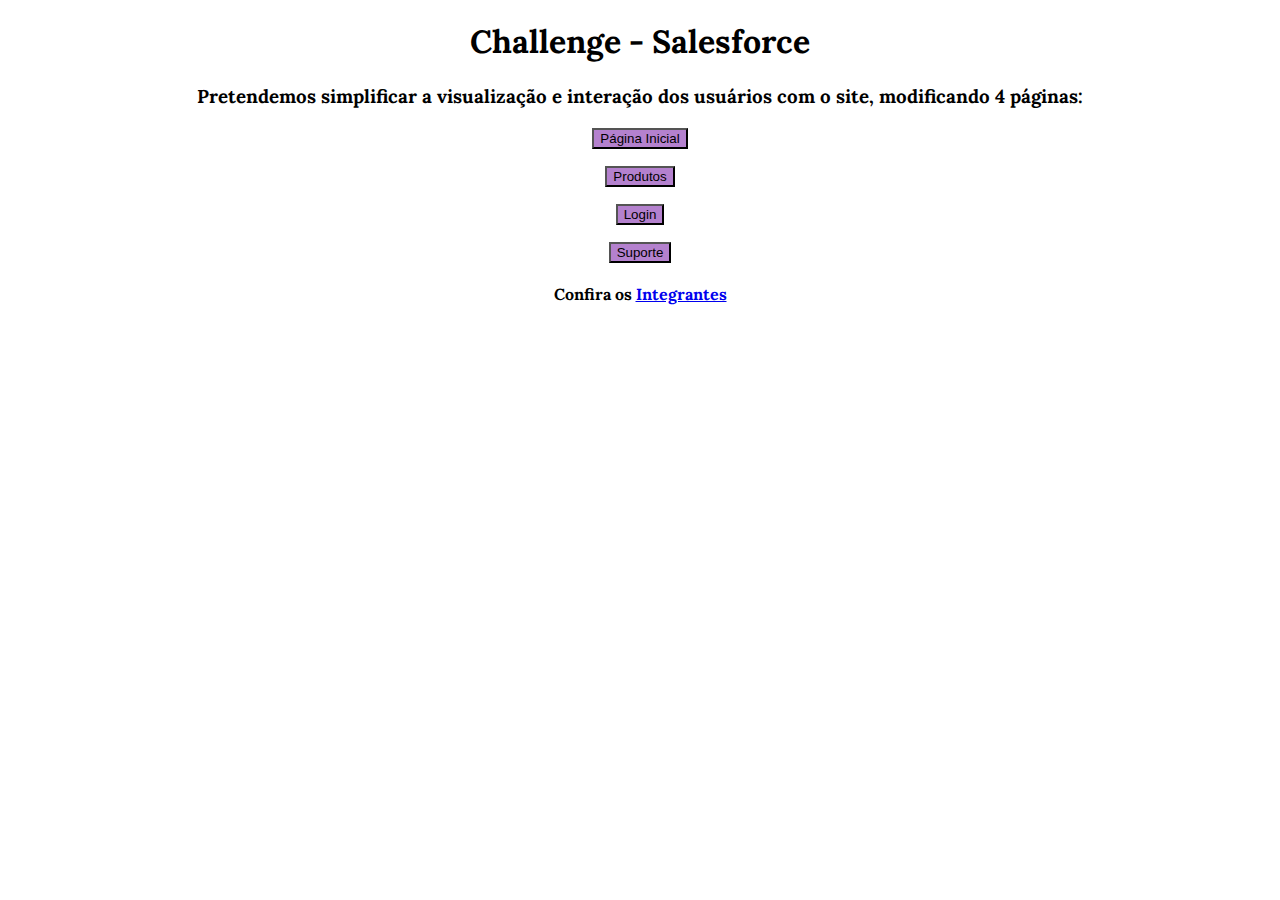
<file: index.html>
<!DOCTYPE html>
<html lang="pt">
<head>
    <link rel="stylesheet" href="style.css">
    <meta charset="UTF-8">
    <meta name="viewport" content="width=device-width, initial-scale=1.0">
    <title>Projeto</title>
</head>
<body>
    <h1>
       Challenge - Salesforce
    </h1>
    <h3>
        Pretendemos simplificar a visualização e interação dos usuários com o site, modificando 4 páginas:
    </h3>
    <p>
     <a href="file:///C:/Users/Carol/OneDrive/Documentos/challenge/PaginaInicial.html"><button>Página Inicial</button></a>
    </p>
    <p>
     <a href="file:///C:/Users/Carol/OneDrive/Documentos/challenge/Produtos.html"><button>Produtos</button></a>
    </p>
    <p>
     <a href="file:///C:/Users/Carol/OneDrive/Documentos/challenge/Login.html"><button>Login</button></a>
    </p>
    <p>
     <a href="file:///C:/Users/Carol/OneDrive/Documentos/challenge/Suporte.html"><button>Suporte</button></a>
    </p>
    <h4>
        Confira os <a href="file:///C:/Users/Carol/OneDrive/Documentos/challenge/Integrantes.html">Integrantes</a>
    </h4>
</body>
</html>
</file>
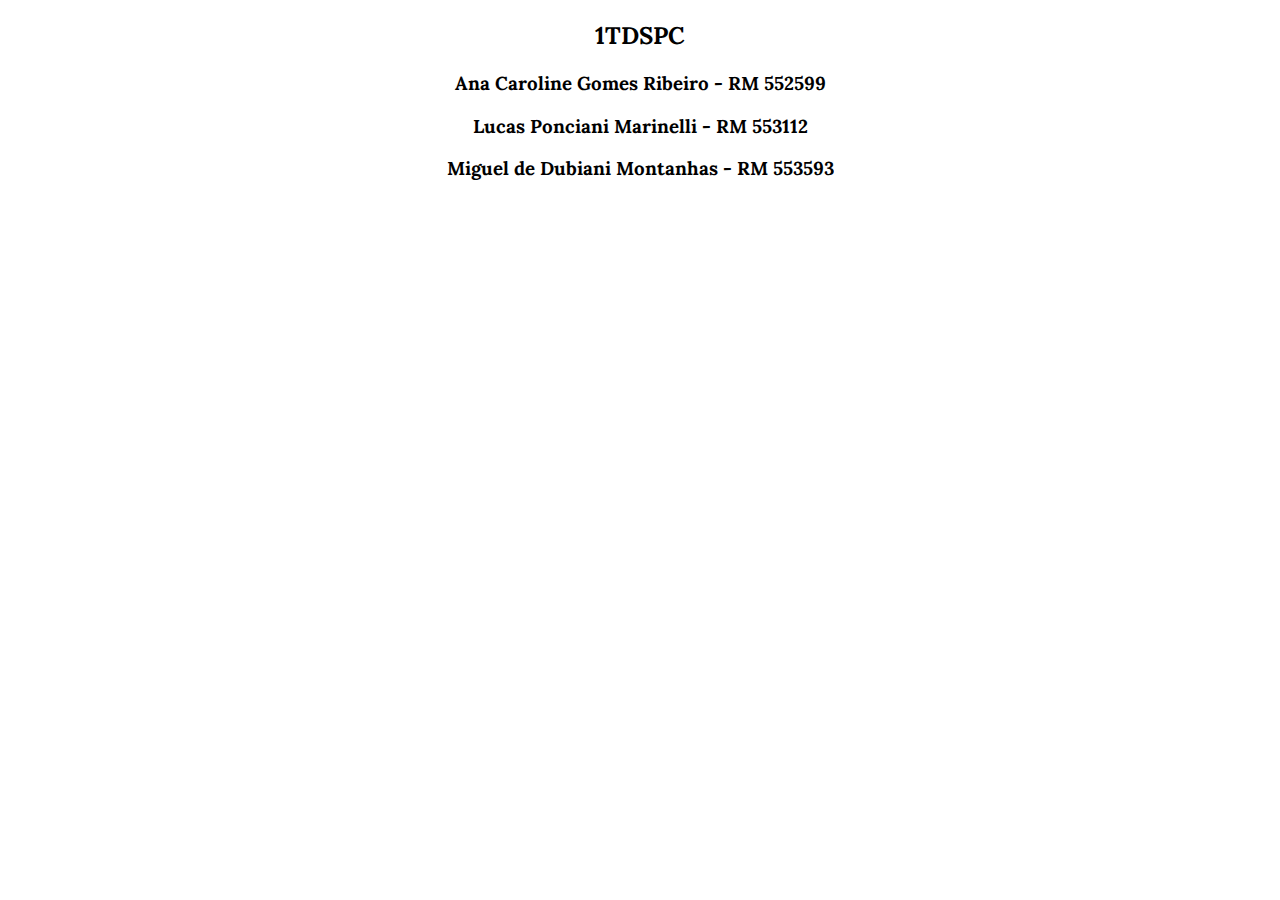
<file: Integrantes.html>
<!DOCTYPE html>
<html lang="en">
<head>
    <link rel="stylesheet" href="style.css">
    <meta charset="UTF-8">
    <meta name="viewport" content="width=device-width, initial-scale=1.0">
    <title>Integrantes</title>
</head>
<body>
    <h2>
        1TDSPC
    </h2>
    <h3>
        Ana Caroline Gomes Ribeiro - RM 552599
    </h3>
    <h3>
        Lucas Ponciani Marinelli - RM 553112
    </h3>
    <h3>
        Miguel de Dubiani Montanhas - RM 553593
    </h3>
</body>
</html>
</file>
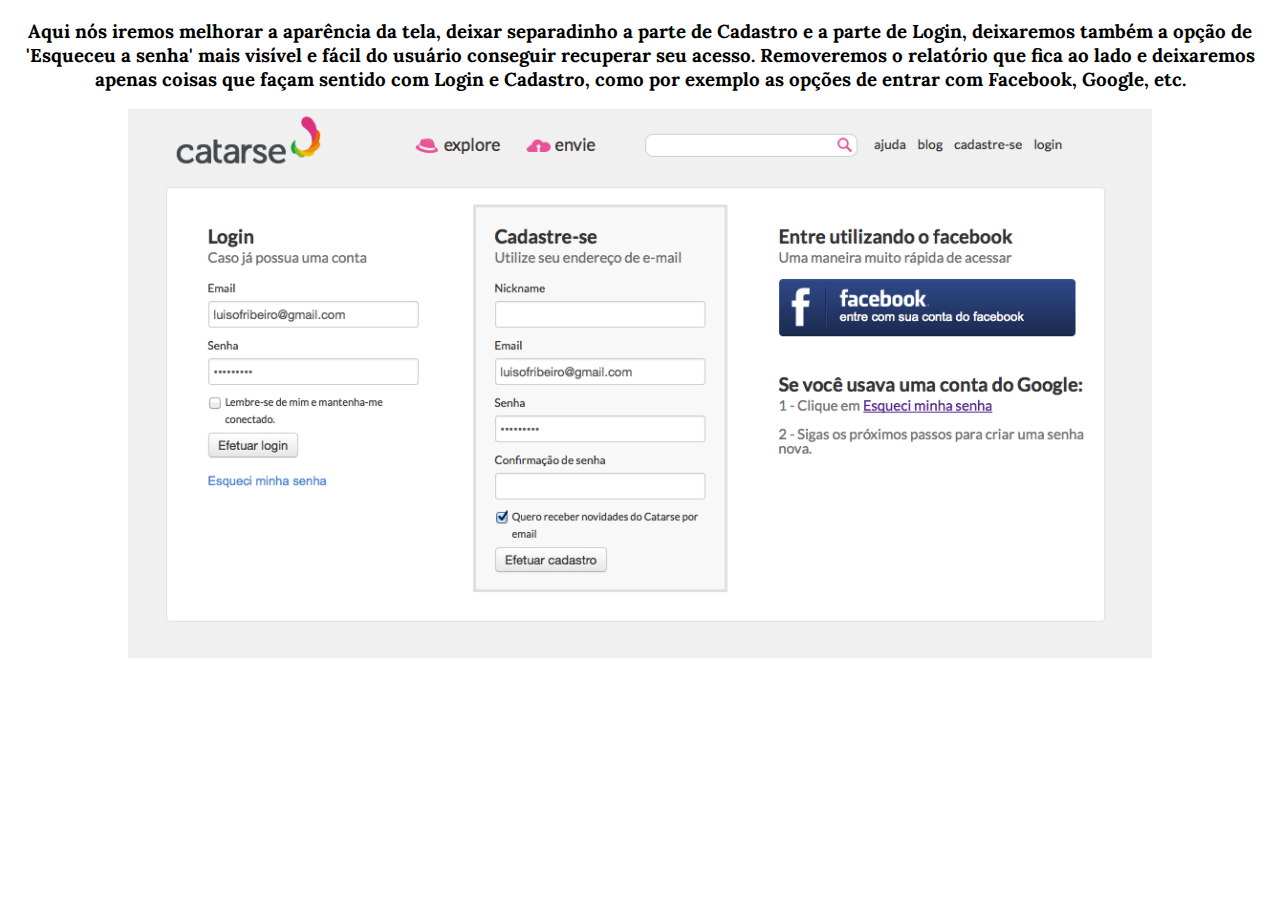
<file: Login.html>
<!DOCTYPE html>
<html lang="pt">

<head>
    <link rel="stylesheet" href="style.css">
    <meta charset="UTF-8">
    <meta name="viewport" content="width=device-width, initial-scale=1.0">
    <title>Login</title>
</head>

<body>
    <h3>
        Aqui nós iremos melhorar a aparência da tela, deixar separadinho a parte de Cadastro e a parte de Login,
        deixaremos também a opção de 'Esqueceu a senha' mais visível e fácil do usuário conseguir recuperar seu acesso.
        Removeremos o relatório que fica ao lado e deixaremos apenas coisas que façam sentido com Login e Cadastro, como por exemplo as opções de entrar com Facebook, Google, etc.
    </h3>
    <img src="login.png">
</body>

</html>
</file>
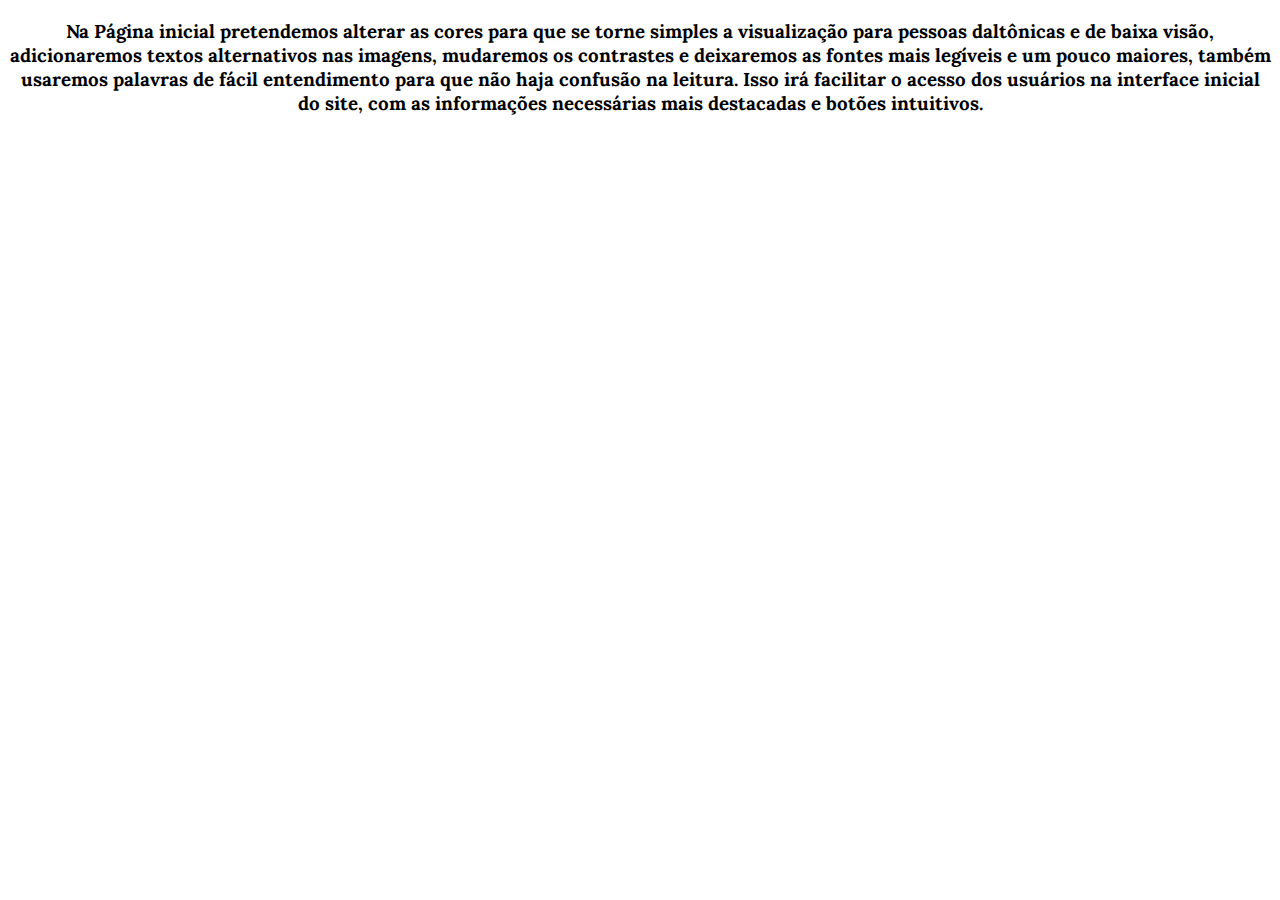
<file: PaginaInicial.html>
<!DOCTYPE html>
<html lang="pt">

<head>
    <link rel="stylesheet" href="style.css">
    <meta charset="UTF-8">
    <meta name="viewport" content="width=device-width, initial-scale=1.0">
    <title>Página Inicial</title>
</head>

<body>
    <h3>
        Na Página inicial pretendemos alterar as cores para que se torne simples a visualização para pessoas daltônicas
        e
        de baixa visão, adicionaremos textos alternativos nas imagens, mudaremos os contrastes e deixaremos as fontes mais legíveis e um pouco maiores, também usaremos
        palavras de fácil
        entendimento para que não haja confusão na leitura. Isso irá facilitar o acesso dos usuários na interface
        inicial do site, com as informações necessárias mais destacadas e botões intuitivos.
    </h3>
</body>

</html>
</file>
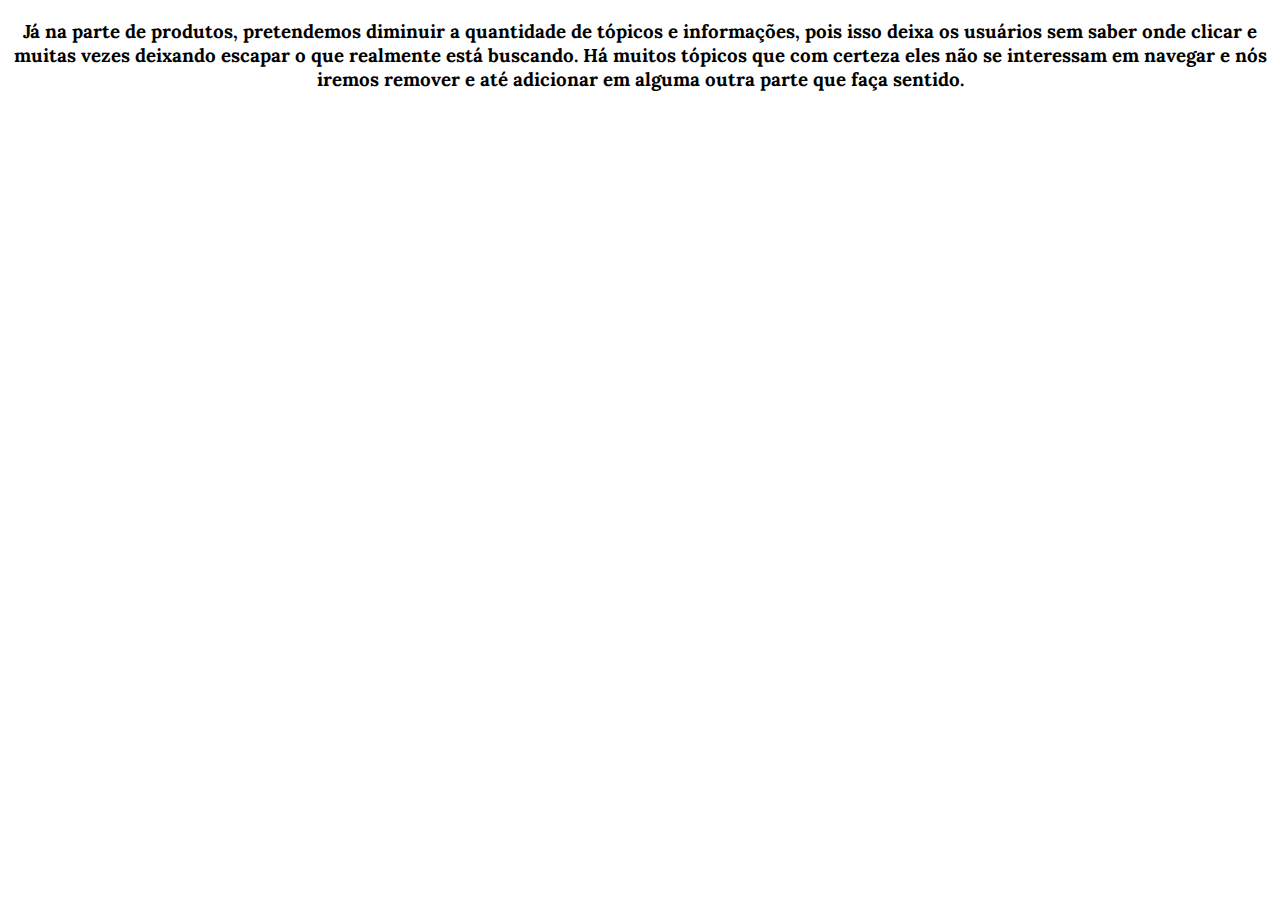
<file: Produtos.html>
<!DOCTYPE html>
<html lang="pt">

<head>
    <link rel="stylesheet" href="style.css">
    <meta charset="UTF-8">
    <meta name="viewport" content="width=device-width, initial-scale=1.0">
    <title>Produtos</title>
</head>

<body>
    <h3>
        Já na parte de produtos, pretendemos diminuir a quantidade de tópicos e informações, pois isso deixa os usuários
        sem saber onde clicar e muitas vezes deixando escapar o que realmente está buscando.
        Há muitos tópicos que com certeza eles não se interessam em navegar e nós iremos remover e até adicionar em alguma outra parte que faça sentido.
    </h3>
</body>

</html>
</file>
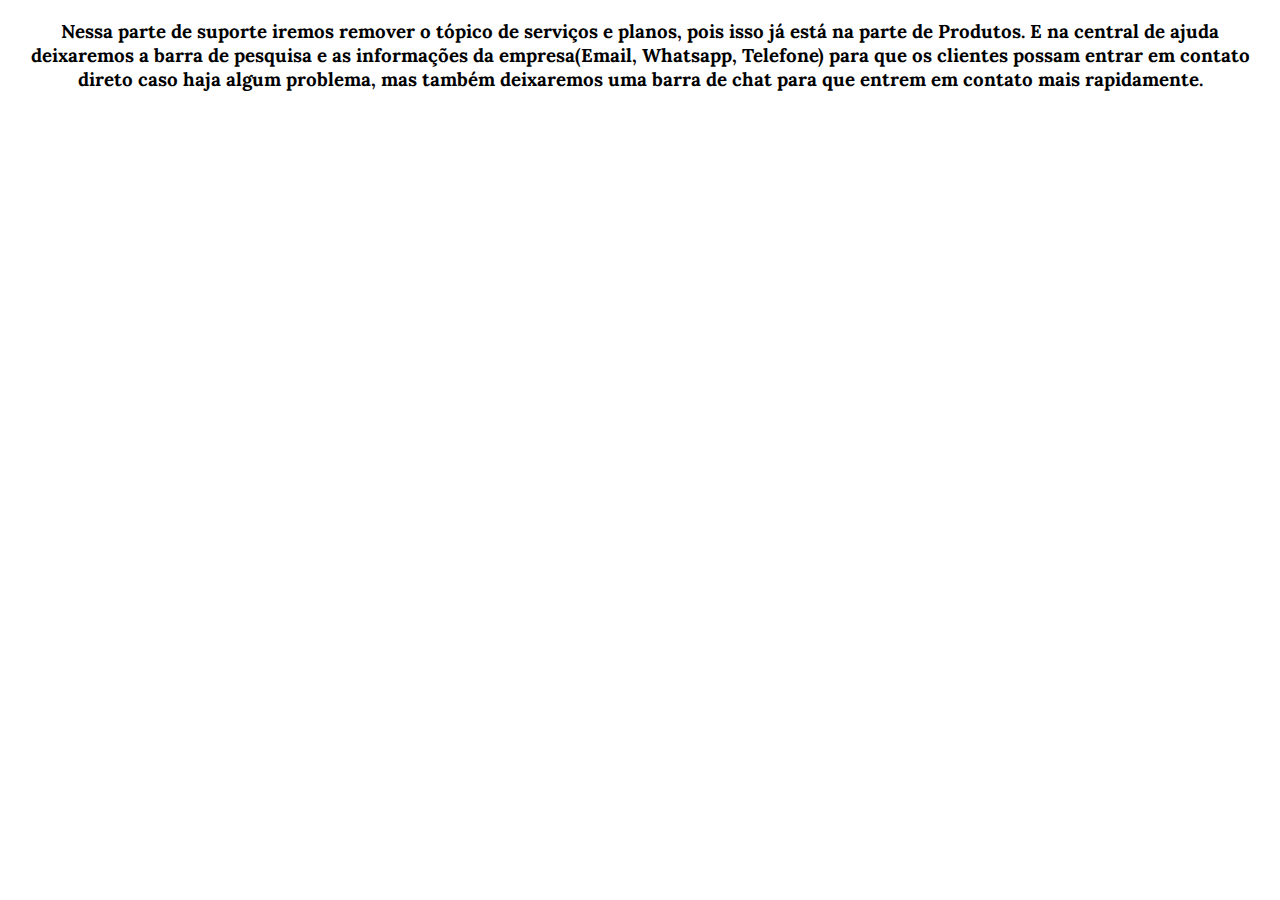
<file: Suporte.html>
<!DOCTYPE html>
<html lang="pt">

<head>
    <link rel="stylesheet" href="style.css">
    <meta charset="UTF-8">
    <meta name="viewport" content="width=device-width, initial-scale=1.0">
    <title>Suporte</title>
</head>

<body>
    <h3>
        Nessa parte de suporte iremos remover o tópico de serviços e planos, pois isso já está na parte de Produtos. E
        na central de ajuda deixaremos a barra de pesquisa e as informações da empresa(Email, Whatsapp, Telefone) para
        que os clientes possam entrar em contato direto caso haja algum problema, mas também deixaremos uma barra de
        chat para que entrem em contato mais rapidamente.
    </h3>
</body>

</html>
</file>
<file: style.css>
@import url('https://fonts.googleapis.com/css2?family=Lora&display=swap');

body{
    font-family: Lora;
    text-align: center;
}

button{
    background-color: rgb(180, 129, 206);
    color: black;
}
</file>
